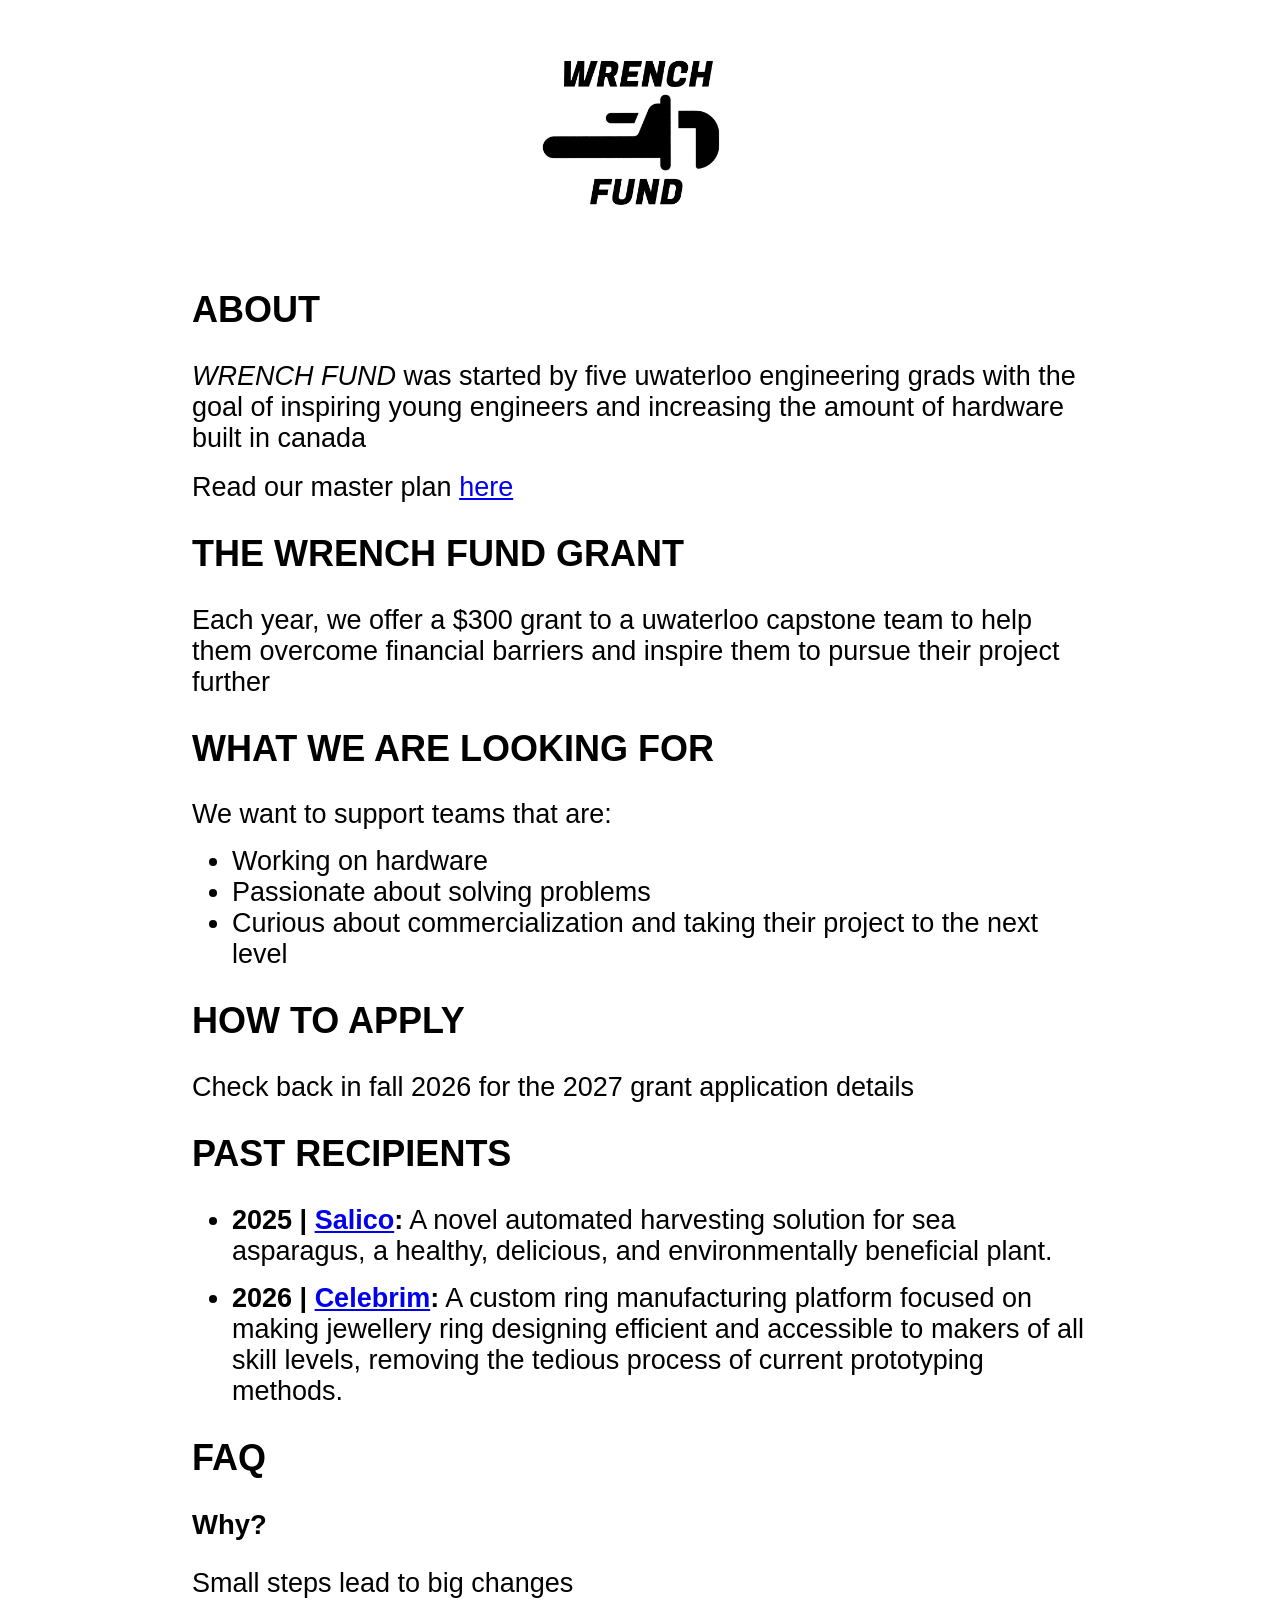
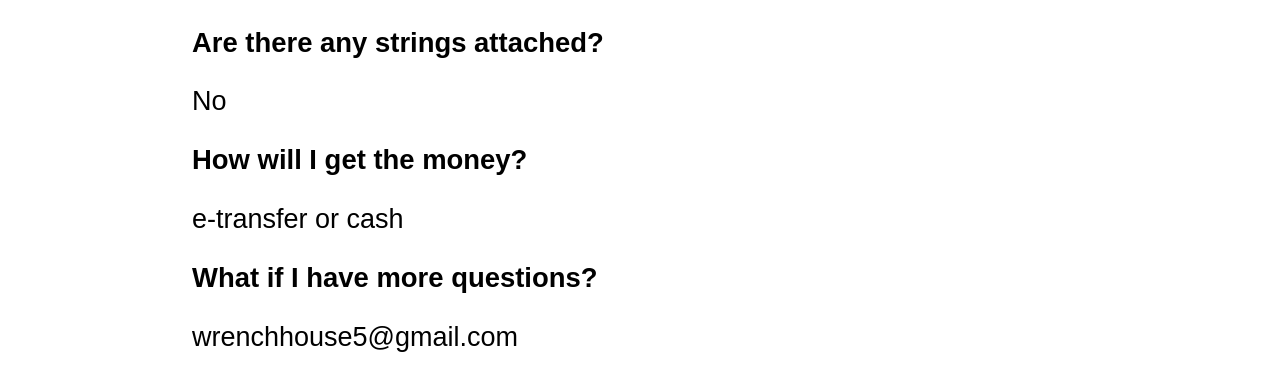
<file: index.html>
<!DOCTYPE html>
<html lang="en" id="html">
<head>
	<!-- Google tag (gtag.js) -->
	<script async src="https://www.googletagmanager.com/gtag/js?id=G-WQXEV4JHSX"></script>
	<script>
	window.dataLayer = window.dataLayer || [];
	function gtag(){dataLayer.push(arguments);}
	gtag('js', new Date());

	gtag('config', 'G-WQXEV4JHSX');
	</script>
    <title>Wrench Fund</title>
    <link rel="stylesheet" href="index.css">
    <link rel="apple-touch-icon" sizes="180x180" href="favicon/apple-touch-icon.png">
    <link rel="icon" type="image/png" sizes="32x32" href="favicon/favicon-16x16.png">
    <link rel="manifest" href="favicon/site.webmanifest"> 
    <meta name="viewport" content="width=device-width, initial-scale=1.0">
</head>
<body>
    <div class="header">
        <img id="wrenchfund_logo" src="assets/wrenchfund_logo.png" alt="Wrench Fund Logo" />
	</div>
    <div class="content">
        <div class="headings">
			<h2>ABOUT</h2>
            <p><em>WRENCH FUND</em> was started by five uwaterloo engineering grads with the goal of 
                inspiring young engineers and increasing the amount of hardware built in canada
            </p>
            <br>
            <p>Read our master plan <a href="masterplan.html">here</a></p>
            <h2>THE WRENCH FUND GRANT</h2>
            <p>Each year, we offer a $300 grant to a uwaterloo capstone team
                to help them overcome financial barriers and inspire them to pursue their project further
            </p>
            <h2>WHAT WE ARE LOOKING FOR</h2>
            <p>We want to support teams that are:
                <ul>
                    <li>Working on hardware</li>
                    <li>Passionate about solving problems</li>
                    <li>Curious about commercialization and taking their project to the next level</li>
                </ul>
            </p>
            <h2>HOW TO APPLY</h2>
            <p>Check back in fall 2026 for the 2027 grant application details</p>
            <!-- <p>apply <a href="" target="_blank">here</a>, 
                with your information and a 1 min video that tells us:
                <ul>
                    <li>who you are</li>
                    <li>what you are working on</li>
                    <li>how the money would help</li>
                </ul> -->
            </p>
            <!-- <h2>DEADLINE</h2>
            <p>applications are due by 11:59pm on february 28, 2026</p> -->
            <h2>PAST RECIPIENTS</h2>
            <p>
                <ul>
                    <li><strong>2025 | <a href="https://salico-uw.github.io/">Salico</a>:</strong> A novel automated harvesting solution for sea asparagus, 
                        a healthy, delicious, and environmentally beneficial plant.</li>
                </ul>
                <ul>
                    <li><strong>2026 | <a href="recipients/celebrim.html" target="_blank">Celebrim</a>:</strong> A custom ring manufacturing platform focused on making jewellery ring designing 
                        efficient and accessible to makers of all skill levels, removing the tedious process of current prototyping methods.</li>
                </ul>   
            <h2>FAQ</h2>
                <!-- <h3>why only $300?</h3>
                <p>we just graduated and only one of us has a cali job</p> -->
                <h3>Why?</h3>
                <p>Small steps lead to big changes</p>
                <h3>Are there any strings attached?</h3>
                <p>No</p>
                <h3>How will I get the money?</h3>
                <p>e-transfer or cash</p>
                <!-- <h3>when will I get the money</h3>
                <p>end of january, 2025</p> -->
                <h3>What if I have more questions?</h3>
                <p>wrenchhouse5@gmail.com</p>
		</div>
    </div>
</body>
</html>
</file>
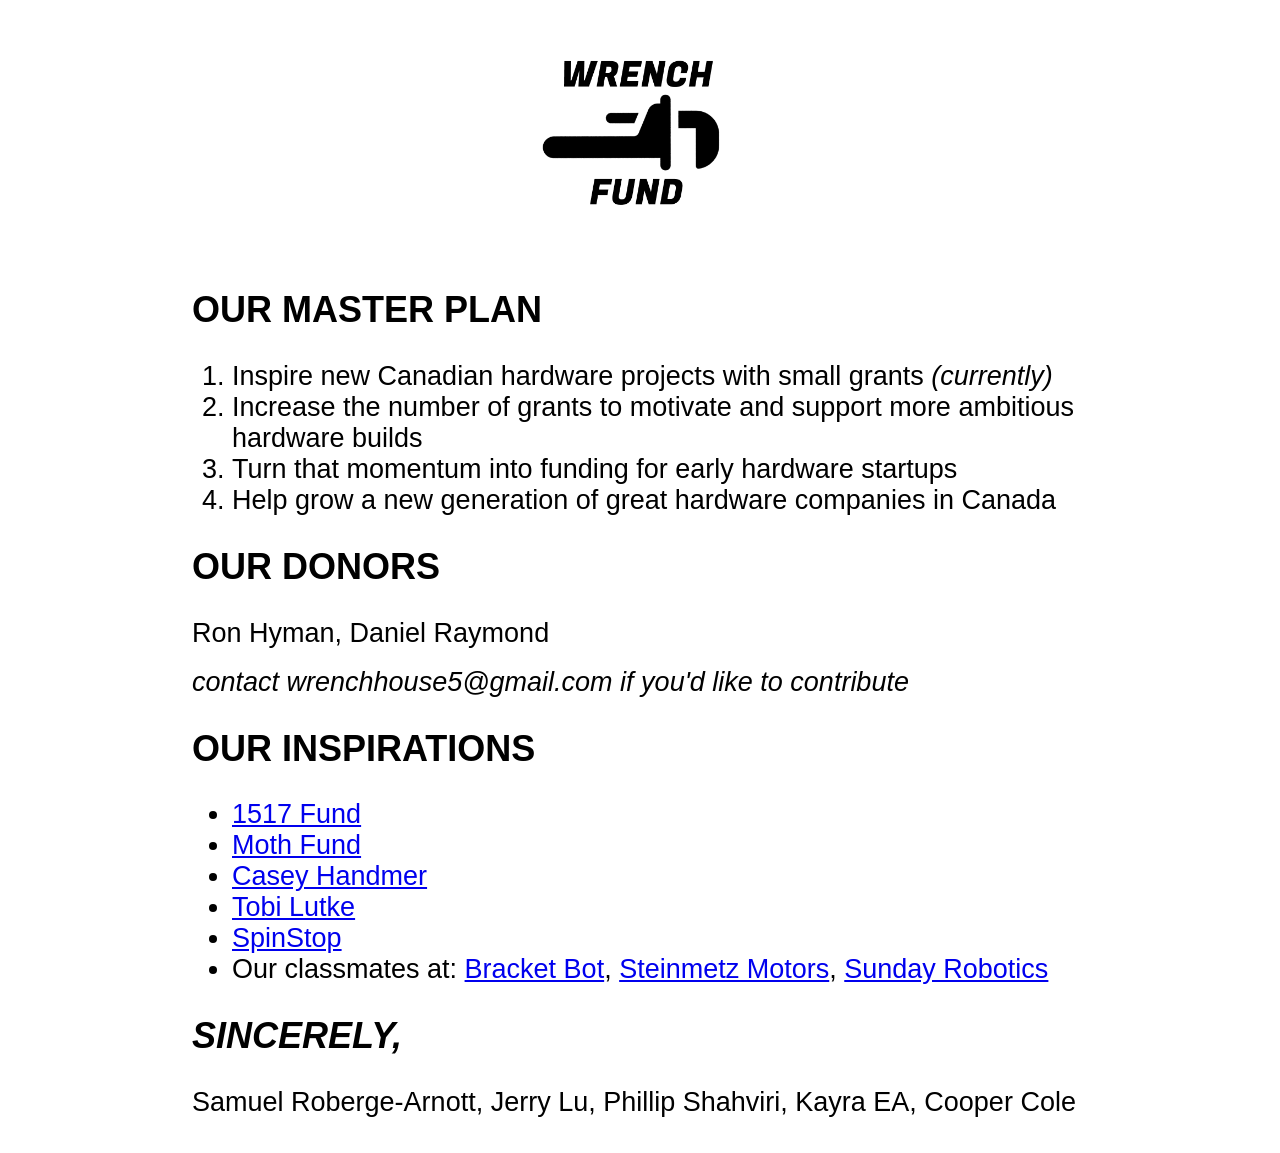
<file: masterplan.html>
<!DOCTYPE html>
<html lang="en" id="html">
<head>
	<!-- Google tag (gtag.js) -->
	<script async src="https://www.googletagmanager.com/gtag/js?id=G-WQXEV4JHSX"></script>
	<script>
	window.dataLayer = window.dataLayer || [];
	function gtag(){dataLayer.push(arguments);}
	gtag('js', new Date());

	gtag('config', 'G-WQXEV4JHSX');
	</script>
    <title>WF Master Plan</title>
    <link rel="stylesheet" href="index.css">
    <link rel="apple-touch-icon" sizes="180x180" href="favicon/apple-touch-icon.png">
    <link rel="icon" type="image/png" sizes="32x32" href="favicon/favicon-16x16.png">
    <link rel="manifest" href="favicon/site.webmanifest"> 
    <meta name="viewport" content="width=device-width, initial-scale=1.0">
</head>
<body>
    <div class="header">        
		<a href="index.html">
			<img id="wrenchfund_logo" src="assets/wrenchfund_logo.png" alt="Wrench Fund Logo" />
		</a></a>
	</div>
    <div class="content">
        <div class="headings">
			<h2>OUR MASTER PLAN</h2>
			<ol>
				<!-- <li>acknowledge the <a href="https://hardwareishard.com/" style="text-decoration: none; color: inherit;">significant challenges</a>
					 and the lack of cool hardware companies in canada. <em>(done)</em></li>
				<li>try to help change that by offering small grants to inspire canadian hardware projects. <em>(currently)</em></li>
				<li>continue increasing the number of grants to further motivate and support hardware innovation</li>
				<li>use the growing momentum to fund hardware startups and see the growth of hardware companies in canada</li> -->
				<li>Inspire new Canadian hardware projects with small grants <em>(currently)</em></li>
				<li>Increase the number of grants to motivate and support more ambitious hardware builds</li>
				<li>Turn that momentum into funding for early hardware startups</li>
				<li>Help grow a new generation of great hardware companies in Canada</li>
			</ol>
			<!-- <h2>OUR FOUNDERS THOUGHTS</h2>
			<ul>
				<li>"canada needs more cool hardware"</li>
				<li>"it was hard to raise funds for our hardware focused capstone which is 
					unfortunately a theme for hardware startups in canada. In general, we 
					believe canada needs more passionate founders so we want to contribute in 
					a small way to teams working on promising hardware projects in the hopes it will 
					encourage them to reach farther"</li>
			</ul> -->
			<h2>OUR DONORS</h2>
			<p>Ron Hyman, Daniel Raymond </p>
			<br>
			<em><p>contact wrenchhouse5@gmail.com if you'd like to contribute</p></em>
			<h2>OUR INSPIRATIONS</h2>
			<ul>
				<li><a href="https://www.1517fund.com/medici-project" target="_blank">1517 Fund</a></li>
				<li><a href ="https://www.mothfund.com/" target="_blank">Moth Fund</a></li>
				<!-- <li><a href="https://www.thefp.com/p/the-case-for-american-seriousness" target="_blank">The Case for American Seriousness</a></li> -->
				<li><a href="https://caseyhandmer.wordpress.com/2023/08/25/you-should-be-working-on-hardware/" target="_blank">Casey Handmer</a></li>
				<li><a href="https://conversationswithtyler.com/episodes/tobi-lutke/" target="_blank">Tobi Lutke</a></li>
				<!-- <li><a href="https://www.buildc.com/the-book" target="_blank">Tony Fadell</a></li> -->
				<li><a href="https://www.spinstop.ca" target="_blank">SpinStop</a></li>
				<li><a>Our classmates at: <a href="https://bracket.bot/" target="_blank">Bracket Bot</a>,
				<a href="https://steinmetzmotors.com/" target="_blank">Steinmetz Motors</a>,
				<a href="https://www.sunday.ai/" target="_blank">Sunday Robotics</a></a></li>
			</ul>
			<h2><em>SINCERELY,</em></h2>
			<p>Samuel Roberge-Arnott, Jerry Lu, Phillip Shahviri, Kayra EA, Cooper Cole</p>
			<p style="font-size: 4px; text-align: center;">
				<a href="https://wrenchhouse.ca" style="color: white; text-decoration: none;">directory</a>
			</p>
		</div>
    </div>
</body>
</html>
</file>
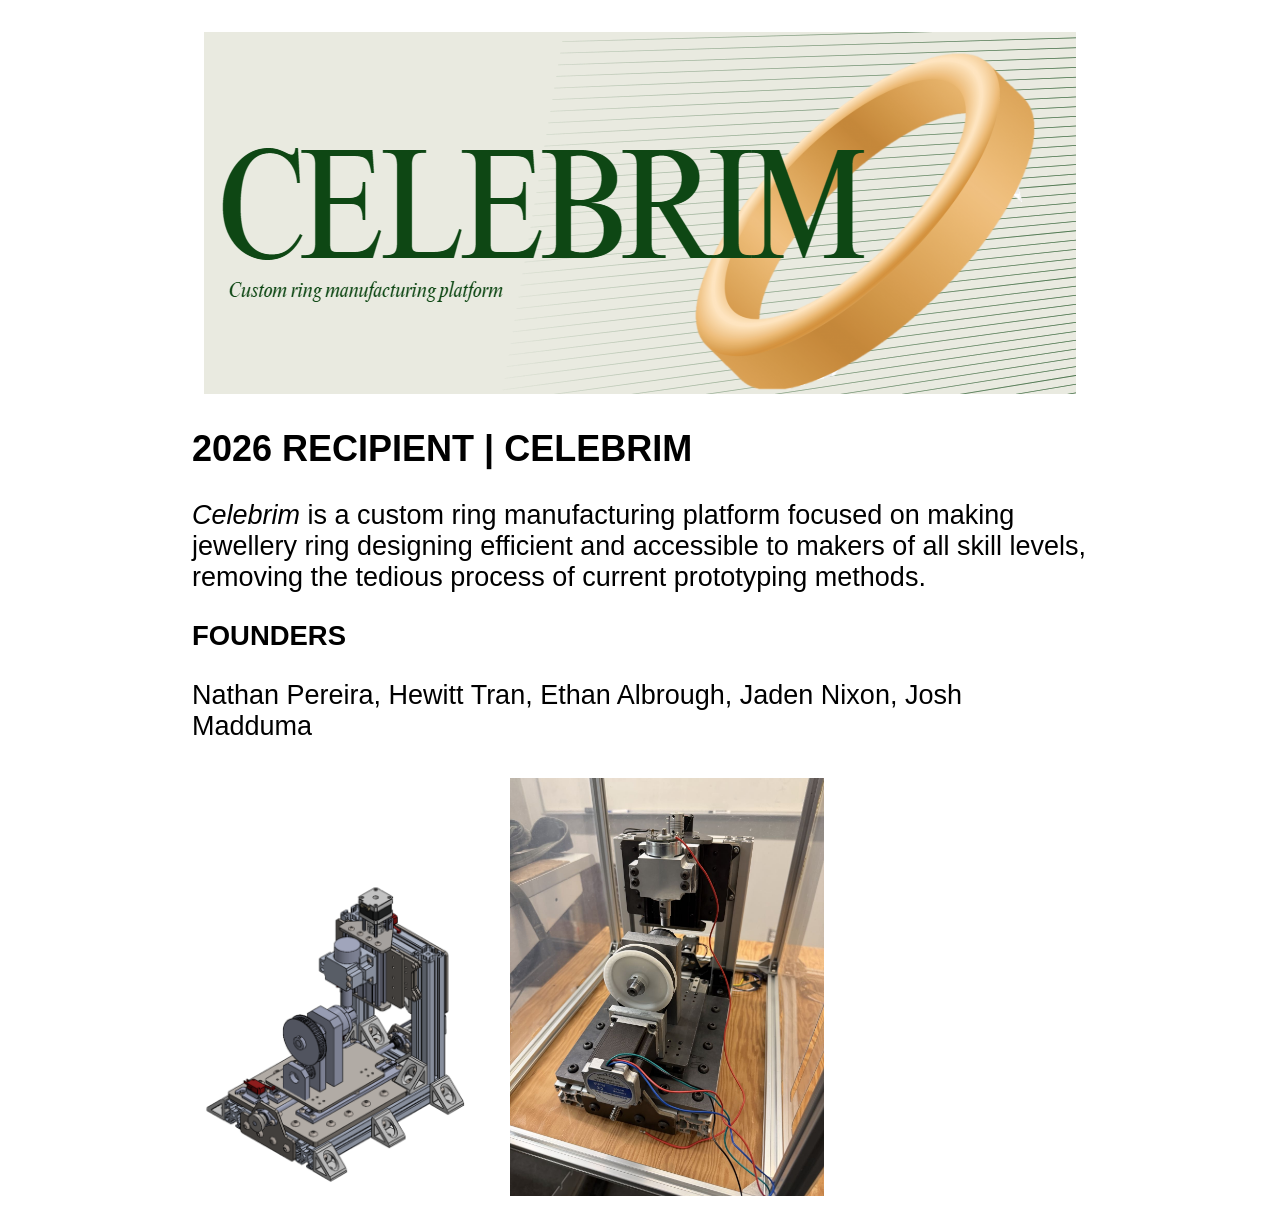
<file: recipients/celebrim.html>
<!DOCTYPE html>
<html lang="en" id="html">
<head>
	<!-- Google tag (gtag.js) -->
	<script async src="https://www.googletagmanager.com/gtag/js?id=G-WQXEV4JHSX"></script>
	<script>
	window.dataLayer = window.dataLayer || [];
	function gtag(){dataLayer.push(arguments);}
	gtag('js', new Date());

	gtag('config', 'G-WQXEV4JHSX');
	</script>
    <title>Celebrim</title>
    <link rel="stylesheet" href="../index.css">
    <link rel="apple-touch-icon" sizes="180x180" href="favicon/apple-touch-icon.png">
    <link rel="icon" type="image/png" sizes="32x32" href="favicon/favicon-16x16.png">
    <link rel="manifest" href="favicon/site.webmanifest"> 
    <meta name="viewport" content="width=device-width, initial-scale=1.0">
</head>
<body>
    <div class="header">        
        <img id="celebrim_logo" src="../assets/celebrim/celebrim_logo.png" alt="celebrim logo" />
    </div>
    <div class="content">
        <!-- <img id="celebrim_logo" src="../assets/celebrim/celebrim_logo.png" alt="celebrim logo" /> -->
        <div class="headings">
            <h2>2026 RECIPIENT | CELEBRIM</h2>
            <p><em>Celebrim</em> is a custom ring manufacturing platform focused on making jewellery ring designing 
                efficient and accessible to makers of all skill levels, removing the tedious process of current prototyping methods.</p>
            <h3>FOUNDERS</h3>
            <p>Nathan Pereira, Hewitt Tran, Ethan Albrough, Jaden Nixon, Josh Madduma</p>
            <br><br>
            <img id="celebrim_cad" src="../assets/celebrim/celebrim_cad.png" alt="celebrim cad" />
            <img id="celebrim_device" src="../assets/celebrim/celebrim_device.png" alt="celebrim device" />
        </div>
    </div>
</body>
</file>
<file: index.css>
/*https://coolors.co/f8f9fa-e9ecef-dee2e6-ced4da-adb5bd-6c757d-495057-343a40-212529*/
:root {
	/* black text: #212529, grey background: #e9ecef */
	--background: #ffffff;
	--text: #000000;
}
html {
  height: 100%;
}
body {
    /*font-family: Arial, Helvetica, sans-serif; */
    font-family:-apple-system, BlinkMacSystemFont, 'Segoe UI', Roboto, Oxygen, Ubuntu, Cantarell, 'Open Sans', 'Helvetica Neue', sans-serif;
	background: var(--background);
    height: 100%;
    margin: 0;
    background-repeat: no-repeat;
    background-attachment: fixed;
  }
  h1 {
    color: var(--text);
    font-size: 6vh;
    font-weight: bolder;
  }
  h2 {
    color: var(--text);
    font-size: 4vh;
    font-weight: bolder;
  }
  h3 {
    color: var(--text);
    font-size: 3.05vh;
  }
  p {
    color: var(--text);
    font-size: 3vh;
    padding: 0px;
    text-align: left;
    margin: 0;
  }
  li {
    color: var(--text);
    font-size: 3vh;
    padding: 0px;
    text-align: left;
    margin: 0;
  }

.header {
  /* top | right | bottom | left */
  margin: 2.5% 5% 0% 5%;
  text-align: center;
}
  
/* Style the content */
.content {
  position: relative;
  /* top | right | bottom | left */
  margin: 0% 15% 0% 15%;
  padding-bottom: 30px;
  text-align: left;
}

.content ul {
  text-align: left;
}

footer {
	/* top | right | bottom | left*/
	margin: 0% 20% 0% 20%;
	text-align: center;
	padding-bottom: 20px
}

.content img {
	  /* top | right | bottom | left */
	margin: 0% 0% 0% 0%;
	max-width:35%;  
	height: auto;
}

img#platinum {
	max-width: 25%;
	height: auto;
}

img#jerry {
	max-width: 35%;
	height: auto;
}

img#maxiroof {
	max-width: 25%;
	height: auto;
}

img#casinoroyale {
	max-width: 60%;
	height: auto;
}

img#casinonight {
	max-width: 50%;
	height: auto;
}

img#lawyerup {
	max-width: 35%;
	height: auto;
}

img#wrenchfund_logo {
  max-width: 20%;
  height: auto;
}

a:hover {
  /*background: radial-gradient(#858e96, #60696b);*/
  background: #60696b;
  background-clip: text;
  -webkit-background-clip: text;
  -webkit-text-fill-color: transparent;
}

.grid {
  display: grid;
  grid-template-columns: repeat(3, 1fr);
  grid-gap: 20px;
  position: relative;
  /* top | right | bottom | left */
  margin: 0% 5% 5% 5%;
  text-align: center;
}

@media screen and (max-width: 768px) {
  .grid {
    grid-template-columns: 1fr;
  }

  img#wrenchfund_logo {
    max-width: 45%;
    height: auto;
  }

}

.item {
  background-color: #f2f2f2;
  padding: 20px;
  text-align: center;
}

.item img {
  width: 80%;
  height: auto;
}
</file>
